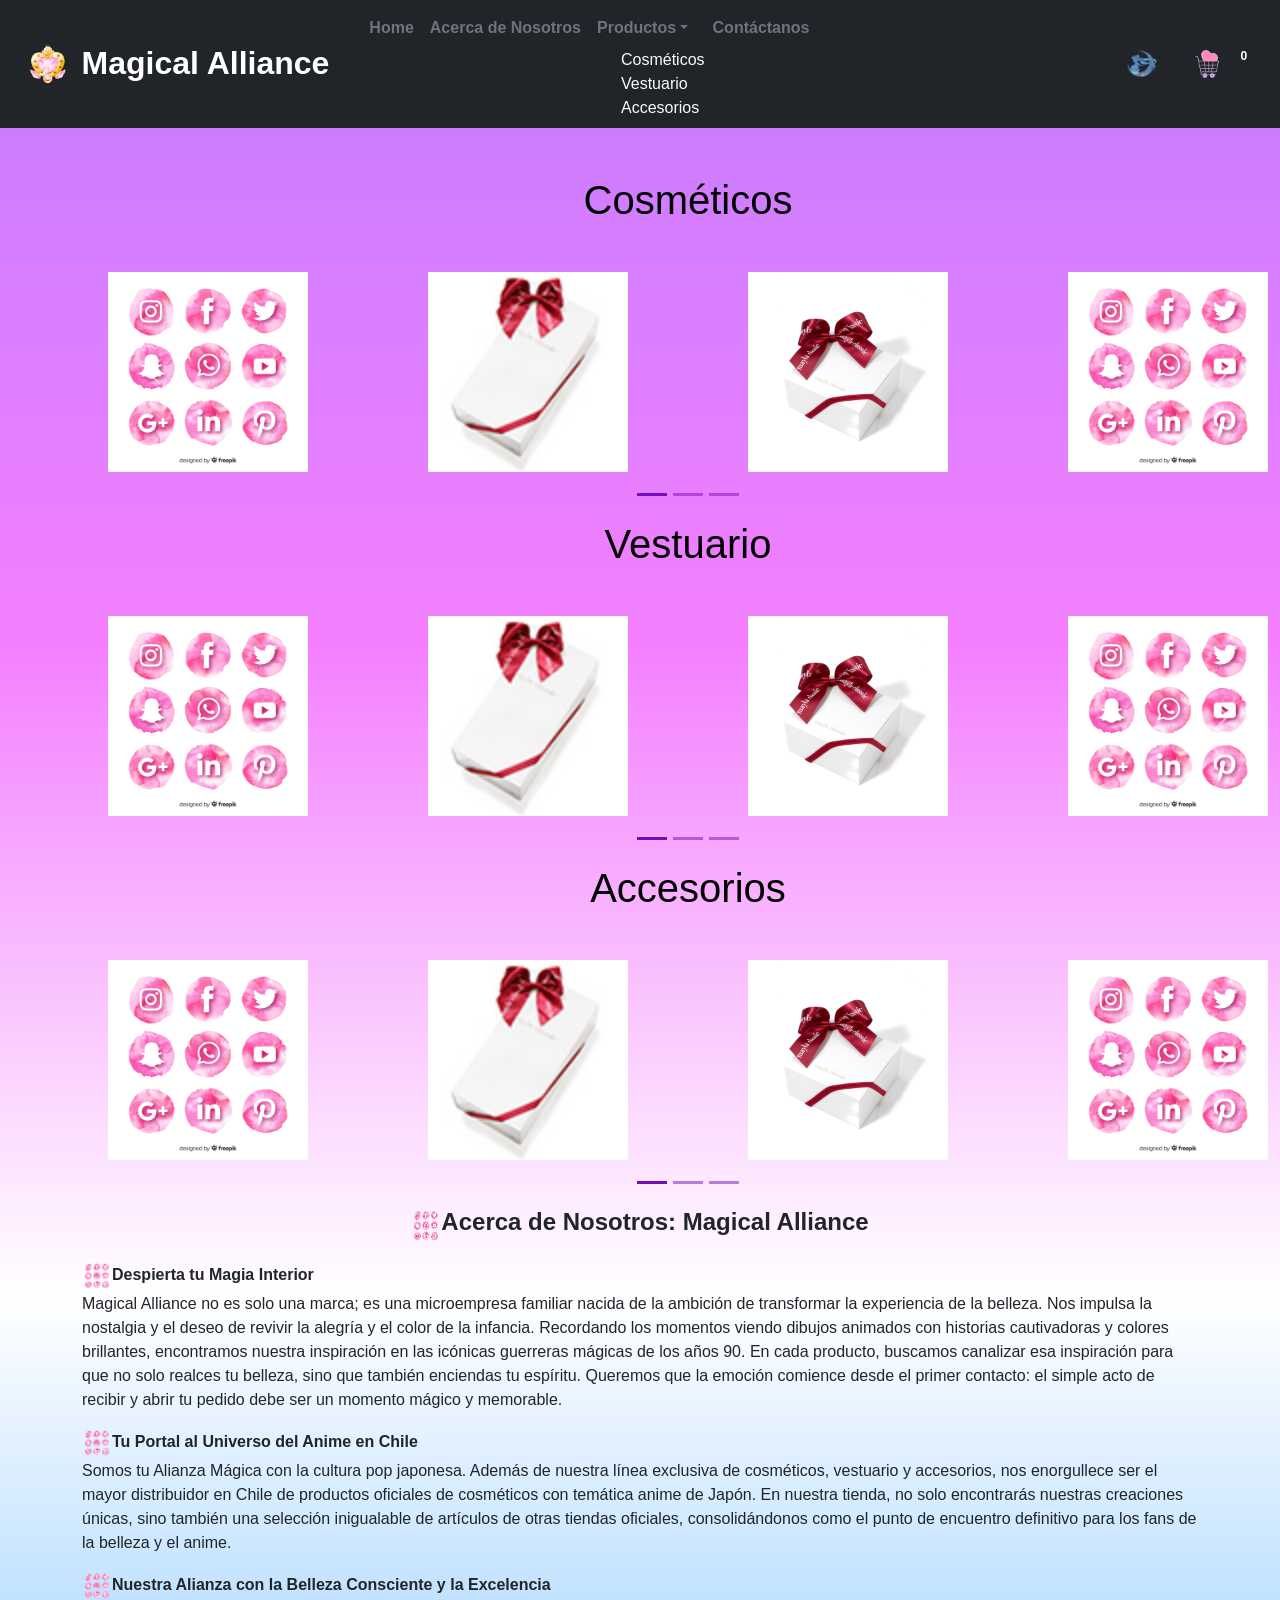
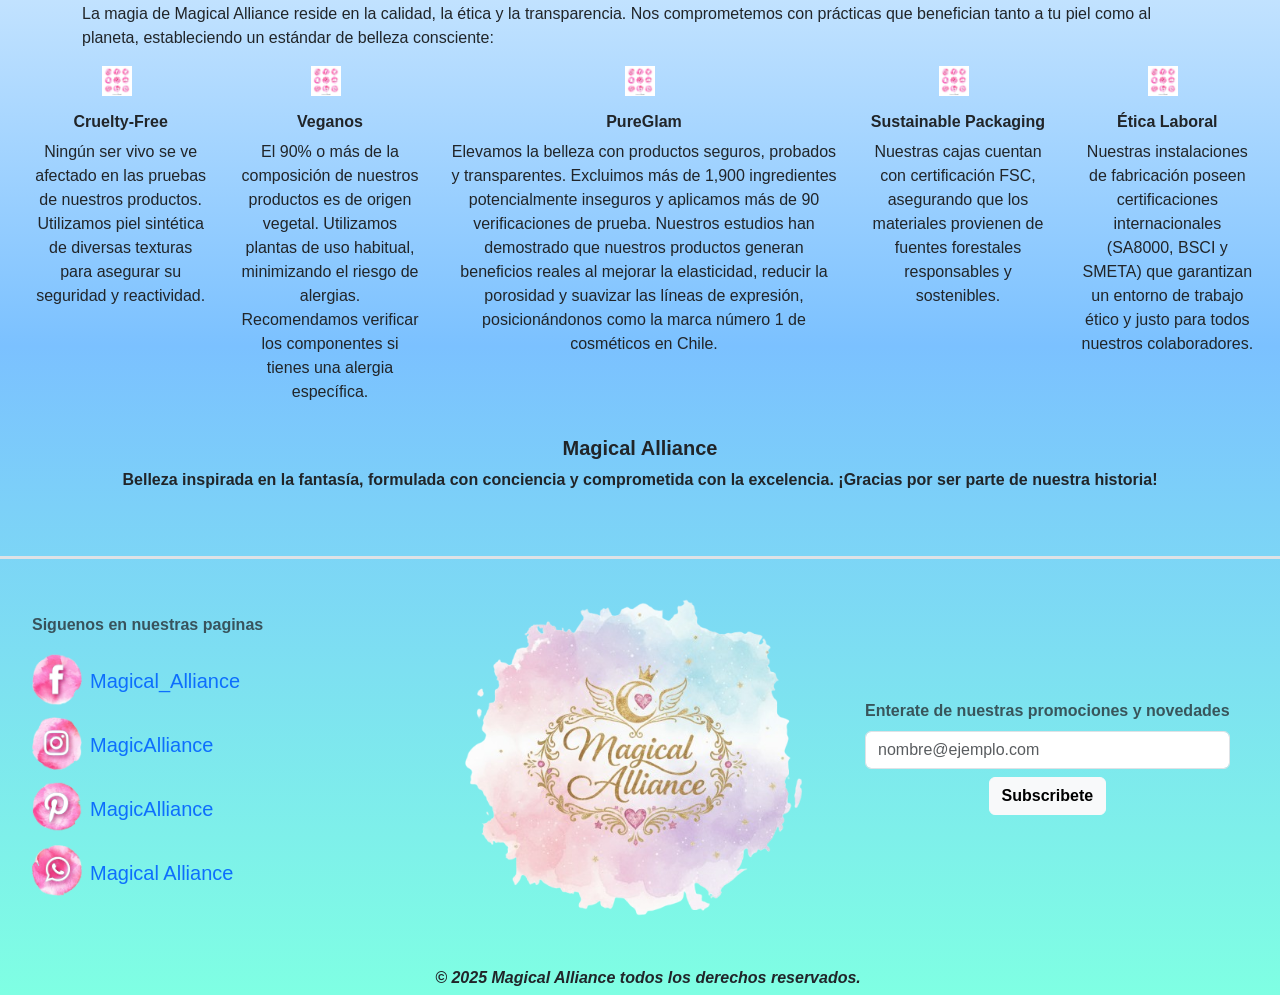
<file: home.html>
<!DOCTYPE html>
<html lang="en">
<head>
    <meta charset="UTF-8">
    <meta name="viewport" content="width=device-width, initial-scale=1.0">
    <link href="https://cdn.jsdelivr.net/npm/bootstrap@5.3.8/dist/css/bootstrap.min.css" rel="stylesheet" 
    integrity="sha384-sRIl4kxILFvY47J16cr9ZwB07vP4J8+LH7qKQnuqkuIAvNWLzeN8tE5YBujZqJLB" crossorigin="anonymous">
    <link rel="icon" href="ASSETS/IMG/Carla-Rodriguez-Sailor-Moon-Eternal-moon.512.png" type="image/x-png">
    <link rel="stylesheet" href="ASSETS/CSS/carrusel.css">
    <link rel="stylesheet" href="ASSETS/CSS/carrito.css">
    <title>Magical Alliance</title>
</head>

<body>
    <div class="container-fluid p-0 m-0">
        <header>
            <nav class="navbar navbar-expand-lg navbar-dark bg-dark"> <!--navbar del inicio responsivo-->
                <div class="container-fluid">
                
                    <a class="navbar-brand p-2" href="home.html"> <!--Nombre de la pagina titulo mas icono fijos-->
                        <img src="ASSETS/IMG/Carla-Rodriguez-Sailor-Moon-Eternal-moon.512.png" class="d-inline align-top img-fluid ms-2" width="40" height="40"  alt="">
                        <h2 class="d-inline p-2 fw-bolder text-wrap" id="titulo">Magical Alliance</h2>
                    </a>
                    
                    <button class="navbar-toggler" type="button" data-bs-toggle="collapse" data-bs-target="#navbarNav" 
                    aria-controls="navbarNav" aria-expanded="false" aria-label="Toggle navigation"> <!--botón en pantallas pequeñas, con data bs toggle indica que controlora un componente colapso
                    en cambio el target le dice en cual id actura para colapsar, por ultimo los aria son atributos para accesibilidad-->
                    <span class="navbar-toggler-icon"></span> <!--icono sandwish-->
                    </button>
                    <div class="collapse navbar-collapse" id="navbarNav"> <!--envuelve los elementos del menú que se colapsarán.-->
                        <ul class="navbar-nav me-auto"> <!--empuja hacia la derecha, dejando espacio al logo-->
                            <li class="nav-item"> <!--navegacion del navbar-->
                                <a class="nav-link link-light fw-bolder text-secondary" href="home.html">Home</a>
                            </li>
                            <li class="nav-item">
                                <a class="nav-link link-light fw-bolder text-secondary" href="home.html#sobreNosotros">Acerca de Nosotros</a>
                            </li>
                            <li class="nav-item dropdown">
                                <a class="nav-link link-light dropdown-toggle fw-bolder text-secondary" href="#" id="navbarDropdown" role="button" 
                                data-bs-toggle="dropdown" aria-expanded="false">Productos</a>
                                <ul class="dropdown-menu-dark " aria-labelledby="navbarDropdown">
                                    <li><a class="dropdown-item link-light" href="cosmeticos.html">Cosméticos</a></li>
                                    <li><a class="dropdown-item link-light" href="vestuario.html">Vestuario</a></li>
                                    <li><a class="dropdown-item link-light" href="accesorios.html">Accesorios</a></li>
                                </ul>
                            </li>
                            <li class="nav-item">
                                <a class="nav-link link-light fw-bolder text-secondary" href="contacto.html">Contáctanos</a>
                            </li>
                        </ul>
                    </div>
                  
                    <div class="navbar-nav ms-auto"><!--crea un margen automatico en izq que la empuja hasta el final de la barra-->
                        <a class="btn btn-dark" href="#"> <!--boton para que al pasar mouse se note que esta escogiendo el correcto-->
                            <img src="ASSETS/IMG/inicio sesion.png" class="d-inline align-top img-fluid" width="40" height="40" alt="">
                        </a>
                        
                        <a class="btn btn-dark carrito" href="#"> <!--agrego clase carrito para css-->
                            <img src="ASSETS/IMG/carrito.png" class="d-inline align-top img-fluid" width="40" height="40" alt="">
                            <span id="numeroCarrito" data-action="cart-add" class="badge rounded-circle">0</span>
                            <!--doy id a mi numero de carrito, aplico atributo personalizado al carrito, con un icono redondo en la parte superior -->
                        </a>
              
                    </div>

                </div>
            </nav>
        </header>

        
        <main>  
           <!--Carrusel de inicio de home con titulo de la trmatica a visualizar: cosmeticos-->
            <Section class="m-5 container-fluid">
                <h2 class="text-center m-5 display-6"><a href="cosmeticos.html" class="text-decoration-none link-secondary text-black">Cosméticos</a></h2>    
                <!--estoy referenciando mi siguiente pagina html de cosmeticos de mi proyecto-->
                <div id="carroCosmeticos" class="carousel slide" data-bs-ride="carousel" data-bs-interval="3000">

                    <!--marcadores y navegacion de la pagina que se visualiza en el carrusel-->
                    <div class="carousel-indicators">
                        <button type="button" data-bs-target="#carroCosmeticos" data-bs-slide-to="0" class="active"></button>
                        <button type="button" data-bs-target="#carroCosmeticos" data-bs-slide-to="1" ></button>
                        <button type="button" data-bs-target="#carroCosmeticos" data-bs-slide-to="2" ></button>
                    </div>

                    <div class="carousel-inner"><!--primer slide o pagina visual, recordar que debe funcionar en columnas para aprovecha el
                        espacio y mostrar mas imagenes de las permitidas por cada slide-->

                        <div class="carousel-item active"> <!--primeras imagenes que se ven-->
                            <div class="row"> <!--row es una fila-->
                                <div class="mx-auto col-3 col-sm-3 col-md-3 col-lg-3 col-xl-3"> <!--Estan con responsive en columnas-->
                                    <img src="ASSETS/IMG/2121824.jpg" alt="" class="d-block mx-auto img-fluid " height="200px" width="200px">     
                                </div>
                                <div class="mx-auto col-3 col-sm-3 col-md-3 col-lg-3 col-xl-3">
                                    <img src="ASSETS/IMG/img_shg-2.jpg" alt="" class="d-block mx-auto img-fluid " height="200px" width="200px">
                                </div>
                                <div class="mx-auto col-3 col-sm-3 col-md-3 col-lg-3 col-xl-3">
                                    <img src="ASSETS/IMG/img4_1 (1).jpg" alt="" class="d-block mx-auto img-fluid " height="200px" width="200px">
                                </div>
                                <div class="mx-auto col-3 col-sm-3 col-md-3 col-lg-3 col-xl-3">
                                    <img src="ASSETS/IMG/2121824.jpg" alt="" class="d-block mx-auto img-fluid " height="200px" width="200px">     
                                </div>
                            </div> 
                        </div>

                        <div class="carousel-item "><!--segundo slide o pagina visual-->
                            <div class="row">
                                <div class="mx-auto col-3 col-sm-3 col-md-3 col-lg-3 col-xl-3">
                                    <img src="ASSETS/IMG/img_shg-2.jpg" alt="" class="d-block mx-auto img-fluid " height="200px" width="200px">     
                                </div>
                                <div class="mx-auto col-3 col-sm-3 col-md-3 col-lg-3 col-xl-3">
                                    <img src="ASSETS/IMG/img_shg-2.jpg" alt="" class="d-block mx-auto img-fluid " height="200px" width="200px">
                                </div>
                                <div class="mx-auto col-3 col-sm-3 col-md-3 col-lg-3 col-xl-3">
                                    <img src="ASSETS/IMG/img4_1 (1).jpg" alt="" class="d-block mx-auto img-fluid " height="200px" width="200px">
                                </div>
                                <div class="mx-auto col-3 col-sm-3 col-md-3 col-lg-3 col-xl-3">
                                    <img src="ASSETS/IMG/2121824.jpg" alt="" class="d-block mx-auto img-fluid " height="200px" width="200px">     
                                </div>
                            </div> 
                        </div>

                        <div class="carousel-item "> <!--tercer slide o pagina visual-->
                            <div class="row">
                                <div class="mx-auto col-3 col-sm-3 col-md-3 col-lg-3 col-xl-3">
                                    <img src="ASSETS/IMG/2121824.jpg" alt="" class="d-block mx-auto img-fluid " height="200px" width="200px">     
                                </div>
                                <div class="mx-auto col-3 col-sm-3 col-md-3 col-lg-3 col-xl-3">
                                    <img src="ASSETS/IMG/2121824.jpg" alt="" class="d-block mx-auto img-fluid " height="200px" width="200px">
                                </div>
                                <div class="mx-auto col-3 col-sm-3 col-md-3 col-lg-3 col-xl-3">
                                    <img src="ASSETS/IMG/img4_1 (1).jpg" alt="" class="d-block mx-auto img-fluid " height="200px" width="200px">
                                </div>
                                <div class="mx-auto col-3 col-sm-3 col-md-3 col-lg-3 col-xl-3">
                                    <img src="ASSETS/IMG/2121824.jpg" alt="" class="d-block mx-auto img-fluid " height="200px" width="200px">     
                                </div>
                            </div> 
                        </div>

                    </div>
                    
                    <!--Control de mi carrusel con las flechas(boton) de anterior y siguiente-->
                    <button class="carousel-control-prev" type="button" data-bs-target="#carroCosmeticos" data-bs-slide="prev">
                        <span class="carousel-control-prev-icon"></span> <!--span Se utiliza para agrupar partes de un texto sin afectar el flujo del diseño y es en linea-->
                    </button>
                    <button class="carousel-control-next" type="button" data-bs-target="#carroCosmeticos" data-bs-slide="next">
                        <span class="carousel-control-next-icon"></span> <!--contiene el icono de la flecha-->
                    </button>

                </div>
            </Section>

            <!--segundo carrusel con otra tematica ver: vestuario codigo copiado del primer item cosmeticos, funcionan iguales-->
            <Section class="m-5 container-fluid"> 
                <h2 class="text-center m-5 display-6"><a href="vestuario.html" class="text-decoration-none link-secondary text-black">Vestuario</a></h2>  
                
                <div id="carroVestuario" class="carousel slide" data-bs-ride="carousel" data-bs-interval="3000">

                    <div class="carousel-indicators">
                        <button type="button" data-bs-target="#carroVestuario" data-bs-slide-to="0" class="active"></button>
                        <button type="button" data-bs-target="#carroVestuario" data-bs-slide-to="1" ></button>
                        <button type="button" data-bs-target="#carroVestuario" data-bs-slide-to="2" ></button>
                    </div>

                    <div class="carousel-inner">

                        <div class="carousel-item active">
                            <div class="row">
                                <div class="mx-auto col-3 col-sm-3 col-md-3 col-lg-3 col-xl-3">
                                    <img src="ASSETS/IMG/2121824.jpg" alt="" class="d-block mx-auto img-fluid " height="200px" width="200px">     
                                </div>
                                <div class="mx-auto col-3 col-sm-3 col-md-3 col-lg-3 col-xl-3">
                                    <img src="ASSETS/IMG/img_shg-2.jpg" alt="" class="d-block mx-auto img-fluid " height="200px" width="200px">
                                </div>
                                <div class="mx-auto col-3 col-sm-3 col-md-3 col-lg-3 col-xl-3">
                                    <img src="ASSETS/IMG/img4_1 (1).jpg" alt="" class="d-block mx-auto img-fluid " height="200px" width="200px">
                                </div>
                                <div class="mx-auto col-3 col-sm-3 col-md-3 col-lg-3 col-xl-3">
                                    <img src="ASSETS/IMG/2121824.jpg" alt="" class="d-block mx-auto img-fluid " height="200px" width="200px">     
                                </div>
                            </div> 
                        </div>

                        <div class="carousel-item ">
                            <div class="row">
                                <div class="mx-auto col-3 col-sm-3 col-md-3 col-lg-3 col-xl-3">
                                    <img src="ASSETS/IMG/img_shg-2.jpg" alt="" class="d-block mx-auto img-fluid " height="200px" width="200px">     
                                </div>
                                <div class="mx-auto col-3 col-sm-3 col-md-3 col-lg-3 col-xl-3">
                                    <img src="ASSETS/IMG/img_shg-2.jpg" alt="" class="d-block mx-auto img-fluid " height="200px" width="200px">
                                </div>
                                <div class="mx-auto col-3 col-sm-3 col-md-3 col-lg-3 col-xl-3">
                                    <img src="ASSETS/IMG/img4_1 (1).jpg" alt="" class="d-block mx-auto img-fluid " height="200px" width="200px">
                                </div>
                                <div class="mx-auto col-3 col-sm-3 col-md-3 col-lg-3 col-xl-3">
                                    <img src="ASSETS/IMG/2121824.jpg" alt="" class="d-block mx-auto img-fluid " height="200px" width="200px">     
                                </div>
                            </div> 
                        </div>

                        <div class="carousel-item ">
                            <div class="row">
                                <div class="mx-auto col-3 col-sm-3 col-md-3 col-lg-3 col-xl-3">
                                    <img src="ASSETS/IMG/2121824.jpg" alt="" class="d-block mx-auto img-fluid " height="200px" width="200px">     
                                </div>
                                <div class="mx-auto col-3 col-sm-3 col-md-3 col-lg-3 col-xl-3">
                                    <img src="ASSETS/IMG/2121824.jpg" alt="" class="d-block mx-auto img-fluid " height="200px" width="200px">
                                </div>
                                <div class="mx-auto col-3 col-sm-3 col-md-3 col-lg-3 col-xl-3">
                                    <img src="ASSETS/IMG/img4_1 (1).jpg" alt="" class="d-block mx-auto img-fluid " height="200px" width="200px">
                                </div>
                                <div class="mx-auto col-3 col-sm-3 col-md-3 col-lg-3 col-xl-3">
                                    <img src="ASSETS/IMG/2121824.jpg" alt="" class="d-block mx-auto img-fluid " height="200px" width="200px">     
                                </div>
                            </div> 
                        </div>

                    </div>

                    <button class="carousel-control-prev" type="button" data-bs-target="#carroVestuario" data-bs-slide="prev">
                        <span class="carousel-control-prev-icon"></span>
                    </button>
                    <button class="carousel-control-next" type="button" data-bs-target="#carroVestuario" data-bs-slide="next">
                        <span class="carousel-control-next-icon"></span>
                    </button>

                </div>
            </Section>

            <!--tercer carrusel con la ultima tematica: accesorios, donde tambien el codigo es copiado del primer item cosmeticos, funcionan iguales-->
            <Section class="m-5 container-fluid"> 

                <h2 class="text-center m-5 display-6"><a href="accesorios.html" class="text-decoration-none link-secondary text-black">Accesorios</a></h2>  
                <div id="carroAccesorios" class="carousel slide" data-bs-ride="carousel" data-bs-interval="3000">

                    <div class="carousel-indicators">
                        <button type="button" data-bs-target="#carroAccesorios" data-bs-slide-to="0" class="active"></button>
                        <button type="button" data-bs-target="#carroAccesorios" data-bs-slide-to="1" ></button>
                        <button type="button" data-bs-target="#carroAccesorios" data-bs-slide-to="2" ></button>
                    </div>

                    <div class="carousel-inner">

                        <div class="carousel-item active">
                            <div class="row">
                                <div class="mx-auto col-3 col-sm-3 col-md-3 col-lg-3 col-xl-3 ">
                                    <img src="ASSETS/IMG/2121824.jpg" alt="" class="d-block mx-auto img-fluid " height="200px" width="200px">     
                                </div>
                                <div class="mx-auto col-3 col-sm-3 col-md-3 col-lg-3 col-xl-3 ">
                                    <img src="ASSETS/IMG/img_shg-2.jpg" alt="" class="d-block mx-auto img-fluid " height="200px" width="200px">
                                </div>
                                <div class="mx-auto col-3 col-sm-3 col-md-3 col-lg-3 col-xl-3 ">
                                    <img src="ASSETS/IMG/img4_1 (1).jpg" alt="" class="d-block mx-auto img-fluid " height="200px" width="200px">
                                </div>
                                <div class="mx-auto col-3 col-sm-3 col-md-3 col-lg-3 col-xl-3 ">
                                    <img src="ASSETS/IMG/2121824.jpg" alt="" class="d-block mx-auto img-fluid " height="200px" width="200px">     
                                </div>
                            </div> 
                        </div>

                        <div class="carousel-item ">
                            <div class="row">
                                <div class="mx-auto col-3 col-sm-3 col-md-3 col-lg-3 col-xl-3">
                                    <img src="ASSETS/IMG/img_shg-2.jpg" alt="" class="d-block mx-auto img-fluid " height="200px" width="200px">     
                                </div>
                                <div class="mx-auto col-3 col-sm-3 col-md-3 col-lg-3 col-xl-3">
                                    <img src="ASSETS/IMG/img_shg-2.jpg" alt="" class="d-block mx-auto img-fluid " height="200px" width="200px">
                                </div>
                                <div class="mx-auto col-3 col-sm-3 col-md-3 col-lg-3 col-xl-3">
                                    <img src="ASSETS/IMG/img4_1 (1).jpg" alt="" class="d-block mx-auto img-fluid " height="200px" width="200px">
                                </div>
                                <div class="mx-auto col-3 col-sm-3 col-md-3 col-lg-3 col-xl-3">
                                    <img src="ASSETS/IMG/2121824.jpg" alt="" class="d-block mx-auto img-fluid " height="200px" width="200px">     
                                </div>
                            </div> 
                        </div>

                        <div class="carousel-item ">
                            <div class="row">
                                <div class="mx-auto col-3 col-sm-3 col-md-3 col-lg-3 col-xl-3">
                                    <img src="ASSETS/IMG/2121824.jpg" alt="" class="d-block mx-auto img-fluid " height="200px" width="200px">     
                                </div>
                                <div class="mx-auto col-3 col-sm-3 col-md-3 col-lg-3 col-xl-3">
                                    <img src="ASSETS/IMG/2121824.jpg" alt="" class="d-block mx-auto img-fluid " height="200px" width="200px">
                                </div>
                                <div class="mx-auto col-3 col-sm-3 col-md-3 col-lg-3 col-xl-3">
                                    <img src="ASSETS/IMG/img4_1 (1).jpg" alt="" class="d-block mx-auto img-fluid " height="200px" width="200px">
                                </div>
                                <div class="mx-auto col-3 col-sm-3 col-md-3 col-lg-3 col-xl-3">
                                    <img src="ASSETS/IMG/2121824.jpg" alt="" class="d-block mx-auto img-fluid " height="200px" width="200px">     
                                </div>
                            </div> 
                        </div>

                    </div>

                    <button class="carousel-control-prev" type="button" data-bs-target="#carroAccesorios" data-bs-slide="prev">
                        <span class="carousel-control-prev-icon"></span>
                    </button>
                    <button class="carousel-control-next" type="button" data-bs-target="#carroAccesorios" data-bs-slide="next">
                        <span class="carousel-control-next-icon"></span>
                    </button>
                </div>
            </Section>    






            





















            <section> <!--seccion acerca de nosotros con imagenes por articulos-->
                <div class="container-fluid d-flex justify-content-center mt-5"> <!--contenedor que se acomoda al espacio disponible y esta con el contenido centrado-->
                    <img src="ASSETS/IMG/2121824-removebg-preview.png" alt="" width="30px" height="30px" class="img-fluid">
                    <h4 class="fw-bold" id="sobreNosotros" >Acerca de Nosotros: Magical Alliance</h4>
                </div>

                <article>
                    <div class="container  justify-content-center mt-3"> <!--separa en contenedores estaticos centrados-->
                        <div class="d-flex"> <!--para que se acomode al espacio disponible-->
                            <img src="ASSETS/IMG/2121824-removebg-preview.png" alt="" width="30px" height="30px" class="img-fluid">
                            <h6 class="fw-bold pt-1">Despierta tu Magia Interior</h6>
                        </div>
                        <div>
                            <p>
                                Magical Alliance no es solo una marca; es una microempresa familiar nacida de la ambición de transformar 
                                la experiencia de la belleza. Nos impulsa la nostalgia y el deseo de revivir la alegría y el color de la 
                                infancia. Recordando los momentos viendo dibujos animados con historias cautivadoras y colores brillantes, 
                                encontramos nuestra inspiración en las icónicas guerreras mágicas de los años 90. En cada producto, buscamos 
                                canalizar esa inspiración para que no solo realces tu belleza, sino que también enciendas tu espíritu. Queremos 
                                que la emoción comience desde el primer contacto: el simple acto de recibir y abrir tu pedido debe ser un momento 
                                mágico y memorable.

                            </p>
                        </div>
                    </div>
                </article>
                <article>
                    <div class="container  justify-content-center mt-3">
                        <div class="d-flex">
                            <img src="ASSETS/IMG/2121824-removebg-preview.png" alt="" width="30px" height="30px" class="img-fluid">
                            <h6 class="fw-bold pt-1">Tu Portal al Universo del Anime en Chile</h6>
                        </div>
                        <div>
                            <p>
                                Somos tu Alianza Mágica con la cultura pop japonesa. Además de nuestra línea exclusiva de cosméticos, 
                                vestuario y accesorios, nos enorgullece ser el mayor distribuidor en Chile de productos oficiales de cosméticos 
                                con temática anime de Japón. En nuestra tienda, no solo encontrarás nuestras creaciones únicas, sino también una 
                                selección inigualable de artículos de otras tiendas oficiales, consolidándonos como el punto de encuentro definitivo 
                                para los fans de la belleza y el anime.

                            </p>
                        </div>
                    </div>
                </article>
                <article>
                    <div class="container justify-content-center mt-3">
                        <div class="d-flex">
                            <img src="ASSETS/IMG/2121824-removebg-preview.png" alt="" width="30px" height="30px" class="img-fluid">
                            <h6 class="fw-bold pt-1">Nuestra Alianza con la Belleza Consciente y la Excelencia</h6>
                        </div>
                        <div>
                            <p>
                               La magia de Magical Alliance reside en la calidad, la ética y la transparencia. Nos comprometemos con 
                               prácticas que benefician tanto a tu piel como al planeta, estableciendo un estándar de belleza consciente:

                            </p>
                        </div>
                    </div>
                </article>
                

                <div class="container-fluid d-flex row row-cols-5 flex-sm-row flex-column mx-auto"> <!--contenedores con filas y 5 columnas  flexibles para responsibe compromisos empresa-->
                    <article class="col-12 col-sm-6 col-md-4 col-lg-2"> <!--Columnas con responsive en diferentes tamaños para cuadrar dentro de pag-->
                            <div class=" flex-shrink-0">
                                <img src="ASSETS/IMG/2121824.jpg" alt="" class="img-fluid mx-auto d-block" width="30px" height="30px">
                            </div>
                            <div class="ms-lg-2 text-wrap text-lg-center"> <!--lg punto de quiebre de mi texto-->
                                <p>
                                    <h6 class="fw-bold">Cruelty-Free</h6>
                                    Ningún ser vivo se ve afectado en las pruebas de nuestros productos. Utilizamos piel sintética de diversas 
                                    texturas para asegurar su seguridad y reactividad.
                                </p>
                            </div>
                    </article>

                    <article class="col-12 col-sm-6 col-md-3 col-lg-2">
                        <div class="flex-shrink-0">
                            <img src="ASSETS/IMG/2121824.jpg" alt="" class="img-fluid mx-auto d-block" width="30px" height="30px">
                        </div>
                        <div class="ms-lg-2 text-wrap text-lg-center">
                            <p>
                                <h6 class="fw-bold">Veganos</h6>
                                El 90% o más de la composición de nuestros productos es de origen vegetal. Utilizamos plantas de uso habitual, 
                                minimizando el riesgo de alergias. Recomendamos verificar los componentes si tienes una alergia específica.
                            </p>
                        </div>
                    </article>
                    <article class="col-12 col-sm-6 col-md-4 col-lg-4">
                        <div class="flex-shrink-0">
                            <img src="ASSETS/IMG/2121824.jpg" alt="" class="img-fluid mx-auto d-block" width="30px" height="30px">
                        </div>
                        <div class="ms-lg-2 text-wrap text-lg-center">
                            <p>
                                <h6 class="fw-bold">PureGlam</h6>
                                Elevamos la belleza con productos seguros, probados y transparentes. Excluimos más de 1,900 ingredientes potencialmente 
                                inseguros y aplicamos más de 90 verificaciones de prueba. Nuestros estudios han demostrado que nuestros productos generan 
                                beneficios reales al mejorar la elasticidad, reducir la porosidad y suavizar las líneas de expresión, posicionándonos como 
                                la marca número 1 de cosméticos en Chile.
                            </p>
                        </div>
                    </article>
                    <article class="col-12 col-sm-6 col-md-4 col-lg-2">
                        <div class="flex-shrink-0">
                            <img src="ASSETS/IMG/2121824.jpg" alt="" class="img-fluid mx-auto d-block" width="30px" height="30px">
                        </div>
                        <div class="ms-lg-2 text-wrap text-lg-center">
                            <p>
                                <h6 class="fw-bold">Sustainable Packaging</h6>
                                Nuestras cajas cuentan con certificación FSC, asegurando que los materiales provienen de fuentes forestales 
                                responsables y sostenibles.
                            </p>
                        </div>
                    </article>
                    <article class="col-12 col-sm-6 col-md-4 col-lg-2 mx-auto">
                        <div class="flex-shrink-0">
                            <img src="ASSETS/IMG/2121824.jpg" alt="" class="img-fluid mx-auto d-block" width="30px" height="30px">
                        </div>
                        <div class="ms-lg-2 text-wrap text-lg-center">
                            <p>
                                <h6 class="fw-bold">Ética Laboral</h6>
                                Nuestras instalaciones de fabricación poseen certificaciones internacionales (SA8000, BSCI y SMETA) que 
                                garantizan un entorno de trabajo ético y justo para todos nuestros colaboradores.
                            </p>
                        </div>
                    </article>
                </div>

                <article>
                    <div class="container-fluid d-flex justify-content-center align-content-center mt-3"> <!--container fluid ocupa todo el espacio se acomoda y centra-->
                        <div class="text-center">
                            <h5 class="fw-bold">Magical Alliance</h5>
                            <p class="fw-bold text-wrap">
                                Belleza inspirada en la fantasía, formulada con conciencia y comprometida con la excelencia. 
                                ¡Gracias por ser parte de nuestra historia!
                            </p>
                        </div>
                    </div>
                </article>

            </section>





























        </main>  


        <footer class="border-top border-3 ps-3 mt-5">
            <div class="container-fluid row row-cols-3 flex-row d-flex justify-content-center align-items-center text-body-secondary mt-1 vh-50">
                <div class=" flex-column d-flex align-items-center align-items-lg-start ps-3 pt-2 mx-auto col-12 col-sm-6 col-md-4 col-lg-4"> <!--se alinean item en 
                    pantallas pequeñas y en grandes vuelve a su forma original al costado izq gracias al aling item star-->
                    <p class="fw-bolder text-md-center">
                        Siguenos en nuestras paginas
                    </p>
                    <a href="#">
                        <img src="ASSETS/IMG/face.png" alt="" class="img-fluid float-start" width="50px" height="50px">
                        <h5 class="text-lg-center d-inline-block text-decoration-none ps-2 py-3">Magical_Alliance</h5>
                    </a>
                    <a href="#">
                        <img src="ASSETS/IMG/insta.png" alt="" class="img-fluid float-start" width="50px" height="50px">
                        <h5 class="text-lg-center d-inline-block text-decoration-none ps-2 py-3">MagicAlliance</h5>
                    </a>
                    <a href="#">
                        <img src="ASSETS/IMG/pinterest.png" alt="" class="img-fluid float-start" width="50px" height="50px">
                        <h5 class="text-lg-center d-inline-block text-decoration-none ps-2 py-3">MagicAlliance</h5>
                    </a>
                    <a href="#">
                        <img src="ASSETS/IMG/wsp.png" alt="" class="img-fluid float-start" width="50px" height="50px">
                        <h5 class="text-lg-center d-inline-block text-decoration-none ps-2 py-3">Magical Alliance</h5>
                    </a>
                </div>    

                <div class="flex-column d-flex mx-auto col-12 col-sm-6 col-md-4 col-lg-4">
                    <img src="ASSETS/IMG/logo.png" alt="Magical Alliance" class="rounded img-fluid" width="400px" height="400px">
                </div>

                <form class="mx-auto align-items-center pe-3 flex-column d-flex col-12 col-sm-6 col-md-4 col-lg-4">
                    <div>
                        <label for="email" class="form-label fw-bolder">Enterate de nuestras promociones y novedades</label>
                        <input type="email" class="form-control" id="emailSubscripcion" placeholder="nombre@ejemplo.com">
                    </div>
                    <div class="row justify-content-center mt-2">
                        <button type="submit" class="btn btn-light fw-bolder w-100">Subscribete</button>
                    </div>
                </form>

            </div>

            <div class="container-fluid d-flex justify-content-center align-content-center mt-3">
                <h6 class="text-lg-center fst-italic fw-bolder">&copy; 2025 Magical Alliance todos los derechos reservados.</h6>
            </div>

        </footer>


    </div>

    <script src="https://cdn.jsdelivr.net/npm/bootstrap@5.3.8/dist/js/bootstrap.bundle.min.js" 
     integrity="sha384-FKyoEForCGlyvwx9Hj09JcYn3nv7wiPVlz7YYwJrWVcXK/BmnVDxM+D2scQbITxI" crossorigin="anonymous"></script>
    <script src="https://code.jquery.com/jquery-3.7.1.min.js"></script>
    <script src="ASSETS/JS/ecommerce.js"></script>

</body>
</html>
</file>
<file: ASSETS/CSS/carrusel.css>
.carousel-indicators{
    position: absolute; /*posicion fija*/
    bottom: -50px; /* ajuste de indicador hacia abajo de la imagen */

    [data-bs-target]{
        background-color: rgb(113, 15, 187); /*color cafe para mi indicador*/
    }
}
</file>
<file: ASSETS/CSS/carrito.css>
body { /*Fondo*/
    background:linear-gradient( #c37bff, #f480ff, #ffffff, #7bc1ff, rgb(127, 255, 227)); /* Gradiente de 4 colores */
    min-height: 100vh;
    margin: 0;
    font-family: Arial, Helvetica, sans-serif;
  
}

.carrito {
  position: relative; /*picision de relacion con el boton*/
}

#numerito {  /*esatico, dimensionado a su, color fondo rosa y blanco el numero, responsive, alineado*/
  position: absolute; 
  top: 0px; 
  left: 55%;
  background: rgb(249, 21, 162);
  width: 15px;
  height: 15px;
  border-radius: 50%; 
  display: flex;
  justify-content: center;
  align-items: center;
  color: white;
  padding: 2px;
}

/*Responsive en pantallas pequeñas considerar que clases estan en html y otras en js*/

@media screen and (min-width: 375px) {

#tituloCarrito{ /*titulo*/
    font-size: 40px;
    margin: 30px;
}

#seguirComprando { /*Boton seguir comprando*/
    border: 0;
    margin-left: 20px;
    background-color: rgb(240, 180, 239);
    width: 100px;
    height: 40px;
    color: white;
    text-transform: uppercase;
    border-radius: 20px;
    cursor: pointer;
    border: 2px solid rgb(235, 196, 226);
    transition: background-color .2s, color .2s;
    font-size: 10px;
}

#seguirComprando:hover { /*Boton seguir comprando*/
    background-color: white;
    color: rgb(231, 152, 216);

}

#vaciarCarrito { /*Boton vaciar carrito*/
    border: 0;
    margin-left: 20px;
    background-color: rgb(240, 180, 239);
    width: 100px;
    height: 40px;
    color: white;
    text-transform: uppercase;
    border-radius: 20px;
    cursor: pointer;
    border: 2px solid rgb(235, 196, 226);
    transition: background-color .2s, color .2s;
    font-size: 10px;
}

#vaciarCarrito:hover { /*Boton vaciar carrito*/
    background-color: white;
    color: rgb(231, 152, 216);
}

#comprarAhora { /*Boton comprar ahora*/
    border: 0;
    margin-right: 50px;
    background-color: rgb(240, 180, 239);
    width: 100px;
    height: 40px;
    color: white;
    text-transform: uppercase;
    border-radius: 20px;
    cursor: pointer;
    border: 2px solid rgb(235, 196, 226);
    transition: background-color .2s, color .2s;
    font-size: 10px;
}

#comprarAhora:hover { /*Boton comprar ahora*/
    background-color: white;
    color: rgb(231, 152, 216);
}

.carrito-producto { /*carta dentro de carrito visual*/
    width: 85%;
    display: flex;
    justify-content: space-between;
    align-items: center;
    background-color: white;
    color: black;
    border-radius: 20px;
    box-shadow:  0 4px 8px 0 rgba(0, 0, 0, 0.2), 0 6px 20px 0 rgba(0, 0, 0, 0.19);
    margin-left: 30px;
    margin-right: 30px;
    margin-bottom: 30px;
}

.carrito-producto-imagen { /*carta imagen dentro de carrito visual*/
    max-width: 50px;
    height: 50px;
    border-radius: 100px;
}

.carrito-producto small { /*titulos de la carta dentro de carrito visual*/
    font-size: 8px;
}

.carrito-producto p { /*carta valores*/
    font-size: 8px;
}

.total{
    font-size: 15px; /*carta total*/
}

.carrito-producto-eliminar { /*palabra eliminar "boton"*/
    border: 0;
    background-color: transparent;
    color: red;
    cursor: pointer;
    font-size: 10px;
}

.producto-disminuir{ /*es el boton "-"*/
    font-size: 10px;
    padding: 5px;
}

.cantidad{    /*valor cantidad de productos*/
    font-size: 10px;
}

.producto-agregar{ /*es el boton "+"*/
    font-size: 10px;
    padding: 5px;
}

.nombre-producto{ /*Titulo producto*/
    font-size: 10px;
}

.carrito-producto-cantidad{ /*columna cantidad*/
    font-size: 10px;
}

.carrito-acciones { /*columna vacias carrito*/
    display: flex;
    justify-content: space-between;
}

.disabled { /*Clase escondida del carrito sin productos*/
    display: none;
}
}


/*responsive en tamaños medianos considerar que clases estan en html y otras en js*/

@media screen and (min-width: 768px) {


#seguirComprando { /*titulo*/
    border: 0;
    margin-left: 50px;
    background-color: rgb(240, 180, 239);
    width: 200px;
    height: 40px;
    color: white;
    text-transform: uppercase;
    border-radius: 20px;
    cursor: pointer;
    border: 2px solid rgb(235, 196, 226);
    transition: background-color .2s, color .2s;
    font-size: 16px;
}

#seguirComprando:hover { /*Boton seguir comprando*/
    background-color: white;
    color: rgb(231, 152, 216);

}

.contenedor-carrito { /*contenedor que contiene los productos el div padre*/
    display: flex;
    flex-direction: column;
    gap: 1.5rem;
}

#vaciarCarrito { /*Boton vaciar carrito*/
    border: 0;
    margin-left: 50px;
    background-color: rgb(240, 180, 239);
    width: 200px;
    height: 40px;
    color: white;
    text-transform: uppercase;
    border-radius: 20px;
    cursor: pointer;
    border: 2px solid rgb(235, 196, 226);
    transition: background-color .2s, color .2s;
    font-size: 16px;
}

#vaciarCarrito:hover { /*Boton vaciar carrito*/
    background-color: white;
    color: rgb(231, 152, 216);
}

#comprarAhora { /*Boton comprar carrito*/
    border: 0;
    margin-left: 50px;
    background-color: rgb(240, 180, 239);
    width: 200px;
    height: 40px;
    color: white;
    text-transform: uppercase;
    border-radius: 20px;
    cursor: pointer;
    border: 2px solid rgb(235, 196, 226);
    transition: background-color .2s, color .2s;
    font-size: 16px;
}

#comprarAhora:hover { /*Boton comprar carrito*/
    background-color: white;
    color: rgb(231, 152, 216);
}

.carrito-productos {  /*contenedor carta dentro de carrito visual*/
    display: flex;
    flex-direction: column;
    gap: 1rem;
}

.carrito-producto { /*carta dentro de carrito visual*/
    width: auto;
    display: flex;
    justify-content: space-between;
    align-items: center;
    background-color: white;
    color: black;
    border-radius: 20px;
    box-shadow:  0 4px 8px 0 rgba(0, 0, 0, 0.2), 0 6px 20px 0 rgba(0, 0, 0, 0.19);
    margin-left: 30px;
    margin-right: 30px;
}

.carrito-producto-imagen { /*carta imagen dentro de carrito visual*/
    max-width: 122px;
    height: 120px;
    margin: 15px;
    border-radius: 100px;
}

.carrito-producto small { /*titulos de la carta dentro de carrito visual*/
    font-size: 15px;
}

.carrito-producto p {  /*carta valores*/
    font-size: 20px;
}

.total{
    font-size: 30px; /*carta total*/
}

.carrito-producto-eliminar { /*palabra eliminar "boton"*/
    border: 0;
    background-color: white;
    color: red;
    cursor: pointer;
    font-size: 20px;
}

.producto-disminuir{ /*es el boton "-"*/
    font-size: 30px;
    padding: 10px;
}

.cantidad{ /*valor cantidad de productos*/
    font-size: 20px;
    padding-top: 10px;
}

.producto-agregar{ /*es el boton "+"*/
    font-size: 30px;
    padding: 10px;
}

.nombre-producto{ /*Titulo producto*/
    font-size: 20px;
}

.carrito-producto-cantidad{ /*columna cantidad*/
    font-size: 10px;
}

.carrito-acciones { /*columna vacias carrito*/
    display: flex;
    justify-content: space-between;
}

.disabled { /*Clase escondida del carrito sin productos*/
    display: none;
}
}
</file>
